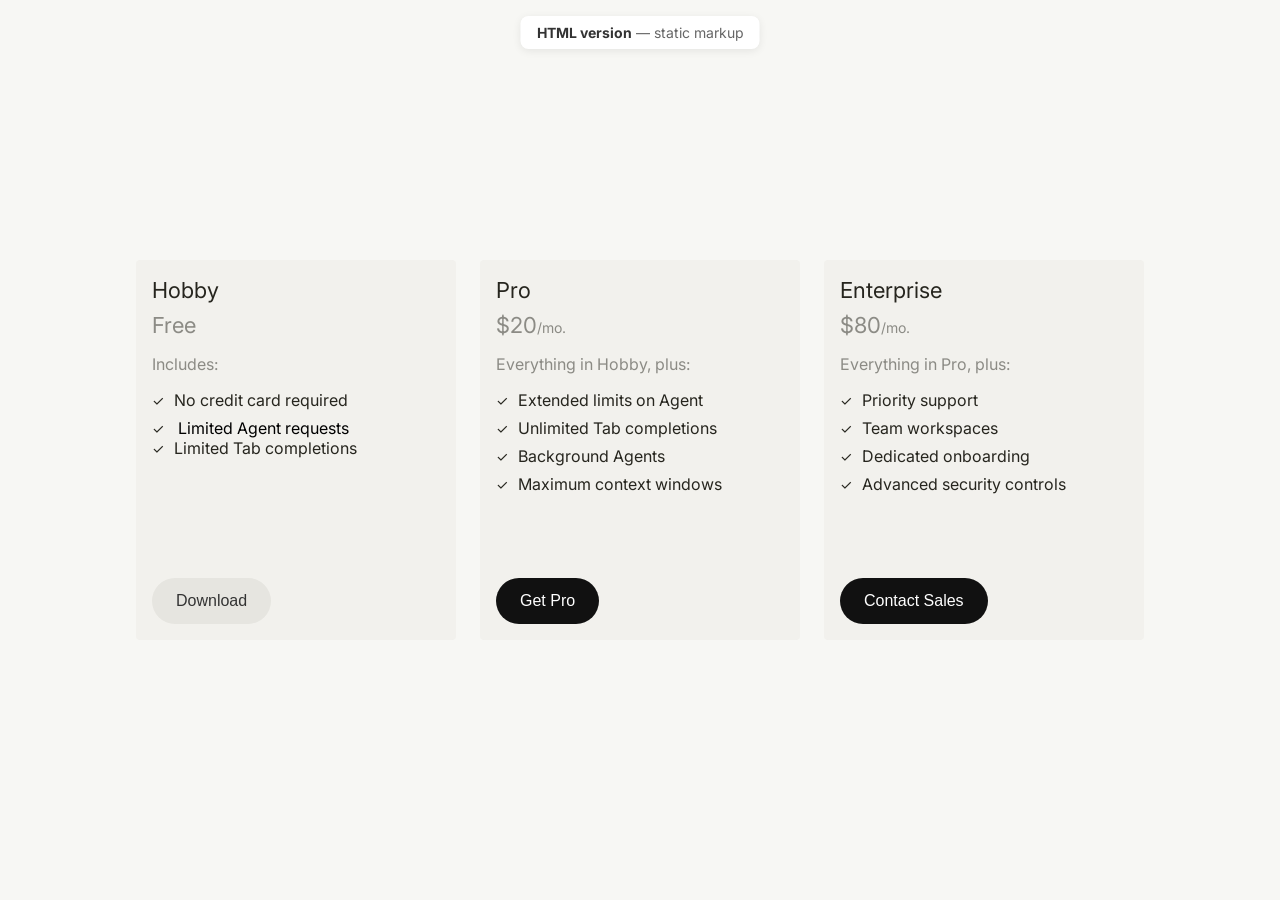
<file: index.html>
<!DOCTYPE html>
<html lang="en">
<head>
    <!-- Basic document setup -->
    <meta charset="UTF-8">
    <meta name="viewport" content="width=device-width, initial-scale=1.0">
    <!-- Browser tab title -->
    <title>Pricing Plans — HTML version</title>
    <!-- Font loading: Inter from Google Fonts -->
    <link rel="preconnect" href="https://fonts.googleapis.com">
    <link rel="preconnect" href="https://fonts.gstatic.com" crossorigin>
    <link href="https://fonts.googleapis.com/css2?family=Inter:wght@400;500;600;700&display=swap" rel="stylesheet">
    <!-- Main stylesheet -->
    <link rel="stylesheet" href="styles.css">
</head>
<body>
    <!-- Small top label showing this page version -->
    <p class="page-label"><strong>HTML version</strong> — static markup</p>
    <!-- Wrapper for all pricing cards -->
    <div class="cards-container">
        <!-- ===== Card 1: Hobby plan ===== -->
        <div class="card">
            <!-- Top content area (title, price, features) -->
            <div class="card-top">
                <h3 class="card-title">Hobby</h3>
                <!-- Price row -->
                <p class="card-price">
                    <span class="card-price-amount">Free</span>
                </p>
                <!-- Feature list area -->
                <div class="card-content">
                    <p class="includes-text">Includes:</p>
                    <!-- Bullet list of included features -->
                    <ul class="features-list">
                        <li>
                            <span class="checkmark">✓</span>
                            No credit card required
                        </li>
                            <span class="checkmark">✓</span>
                            Limited Agent requests
                        </li>
                        <li>
                            <span class="checkmark">✓</span>
                            Limited Tab completions
                        </li>
                    </ul>
                </div>
            </div>
            <!-- Card action button -->
            <button class="download-button secondary">Download</button>
        </div>
        <!-- ===== Card 2: Pro plan ===== -->
        <div class="card">
            <!-- Top content area (title, price, features) -->
            <div class="card-top">
                <h3 class="card-title">Pro</h3>
                <!-- Price row with amount + period -->
                <p class="card-price">
                    <span class="card-price-amount">$20</span>
                    <span class="card-price-period">/mo.</span>
                </p>
                <!-- Feature list area -->
                <div class="card-content">
                    <p class="includes-text">Everything in Hobby, plus:</p>
                    <!-- Bullet list of included features -->
                    <ul class="features-list">
                        <li>
                            <span class="checkmark">✓</span>
                            Extended limits on Agent
                        </li>
                        <li>
                            <span class="checkmark">✓</span>
                            Unlimited Tab completions
                        </li>
                        <li>
                            <span class="checkmark">✓</span>
                            Background Agents
                        </li>
                        <li>
                            <span class="checkmark">✓</span>
                            Maximum context windows
                        </li>
                    </ul>
                </div>
            </div>
            <!-- Main call-to-action button -->
            <button class="download-button primary">Get Pro</button>
        </div>

        <!-- ===== Card 3: Enterprise plan ===== -->
        <div class="card">
            <!-- Top content area (title, price, features) -->
            <div class="card-top">
                <h3 class="card-title">Enterprise</h3>
                <!-- Price row with amount + period -->
                <p class="card-price">
                    <span class="card-price-amount">$80</span>
                    <span class="card-price-period">/mo.</span>
                </p>
                <!-- Feature list area -->
                <div class="card-content">
                    <p class="includes-text">Everything in Pro, plus:</p>
                    <!-- Bullet list of included features -->
                    <ul class="features-list">
                        <li>
                            <span class="checkmark">✓</span>
                            Priority support
                        </li>
                        <li>
                            <span class="checkmark">✓</span>
                            Team workspaces
                        </li>
                        <li>
                            <span class="checkmark">✓</span>
                            Dedicated onboarding
                        </li>
                        <li>
                            <span class="checkmark">✓</span>
                            Advanced security controls
                        </li>
                    </ul>
                </div>
            </div>
            <!-- Main call-to-action button -->
            <button class="download-button primary">Contact Sales</button>
        </div>
    </div>
</body>
</html>
</file>
<file: styles.css>
/* ===== Base Reset ===== */
/* Remove default spacing and use border-box sizing everywhere */
* {
    margin: 0;
    padding: 0;
    box-sizing: border-box;
}

/* ===== Page Layout ===== */
/* Center the pricing cards in viewport and apply page background */
body {
    font-family: 'Inter', -apple-system, BlinkMacSystemFont, 'Segoe UI', Roboto, sans-serif;
    background-color: #f7f7f4;
    display: flex;
    justify-content: center;
    align-items: center;
    min-height: 100vh;
    padding: 20px;
}

/* ===== Cards Row ===== */
/* Keep cards in one row with consistent spacing */
.cards-container {
    display: flex;
    flex-direction: row;
    gap: 24px;
    flex-wrap: nowrap;
    justify-content: center;
    align-items: flex-start;
}

/* ===== Card Shell ===== */
/* Individual pricing card container */
.card {
    display: flex;
    flex-direction: column;
    min-height: 380px;
    background-color: #f2f1ed;
    border-radius: 4px;
    padding: 16px;
    width: 320px;
    flex-shrink: 0;
}

/* Top content stack inside card */
.card-top {
    display: flex;
    flex-direction: column;
}

/* Plan title text */
.card-title {
    font-size: 22px;
    line-height: 28px;
    font-weight: 400;
    color: #26251e;
    margin-bottom: 8px;
}

/* Price row container */
.card-price {
    font-size: 20px;
    color: rgba(38, 37, 30, 0.5);
    display: inline-flex;
    align-items: baseline;
}

/* Main price value (e.g., Free, $20) */
.card-price-amount {
    font-size: 22px;
    font-weight: 400;
    color: rgba(38, 37, 30, 0.5);
}

/* Price period label (e.g., /mo.) */
.card-price-period {
    font-size: 14px;
    color: rgba(38, 37, 30, 0.5);
}

/* Features block spacing */
.card-content {
    margin-bottom: 32px;
}

/* Intro text above feature list */
.includes-text {
    font-size: 16px;
    color: rgba(38, 37, 30, 0.5);
    margin: 16px 0px;
}

/* Remove default list styling */
.features-list {
    list-style: none;
    padding: 0;
}

/* Feature item row */
.features-list li {
    display: flex;
    align-items: center;
    margin-bottom: 8px;
    font-size: 16px;
    color: #26251e;
}

/* Checkmark icon style */
.checkmark {
    color: #26251e;
    font-size: 14px;
    margin-right: 10px;
    font-weight: 400;
}

/* ===== Buttons ===== */
/* Shared button style used by both plans */
.download-button {
    margin-top: auto;
    width: fit-content;
    background-color: #e6e5e0;
    border: none;
    border-radius: 999px;
    padding: 14px 24px;
    font-size: 16px;
    font-weight: 500;
    color: #333;
    cursor: pointer;
    transition: background-color 0.2s ease;
}

/* Shared hover state */
.download-button:hover {
    background-color: #D8D6CE;
}

/* Shared active state */
.download-button:active {
    background-color: #D8D6CE;
}

/* Primary variant for Pro CTA */
.download-button.primary {
    background-color: #111;
    color: #fff;
}

/* Primary hover state */
.download-button.primary:hover {
    background-color: #333;
}

/* Primary active state */
.download-button.primary:active {
    background-color: #333;
}

.download-button.tertiary {
    background-color: transparent;
    border: 1px solid #c2c1ba;
    color: #333;
}

.download-button.tertiary:hover {
    background-color: #e6e4db;
}

/* Primary active state */
.download-button.tertiary:active {
    background-color: #D8D6CE;
}

/* ===== Fixed Page Badge ===== */
/* Floating label at top center of page */
.page-label {
    position: fixed;
    top: 16px;
    left: 50%;
    transform: translateX(-50%);
    font-size: 14px;
    color: #666;
    background: #fff;
    padding: 8px 16px;
    border-radius: 8px;
    box-shadow: 0 2px 8px rgba(0,0,0,0.08);
}

/* Emphasized part of page label text */
.page-label strong {
    color: #333;
}
</file>
